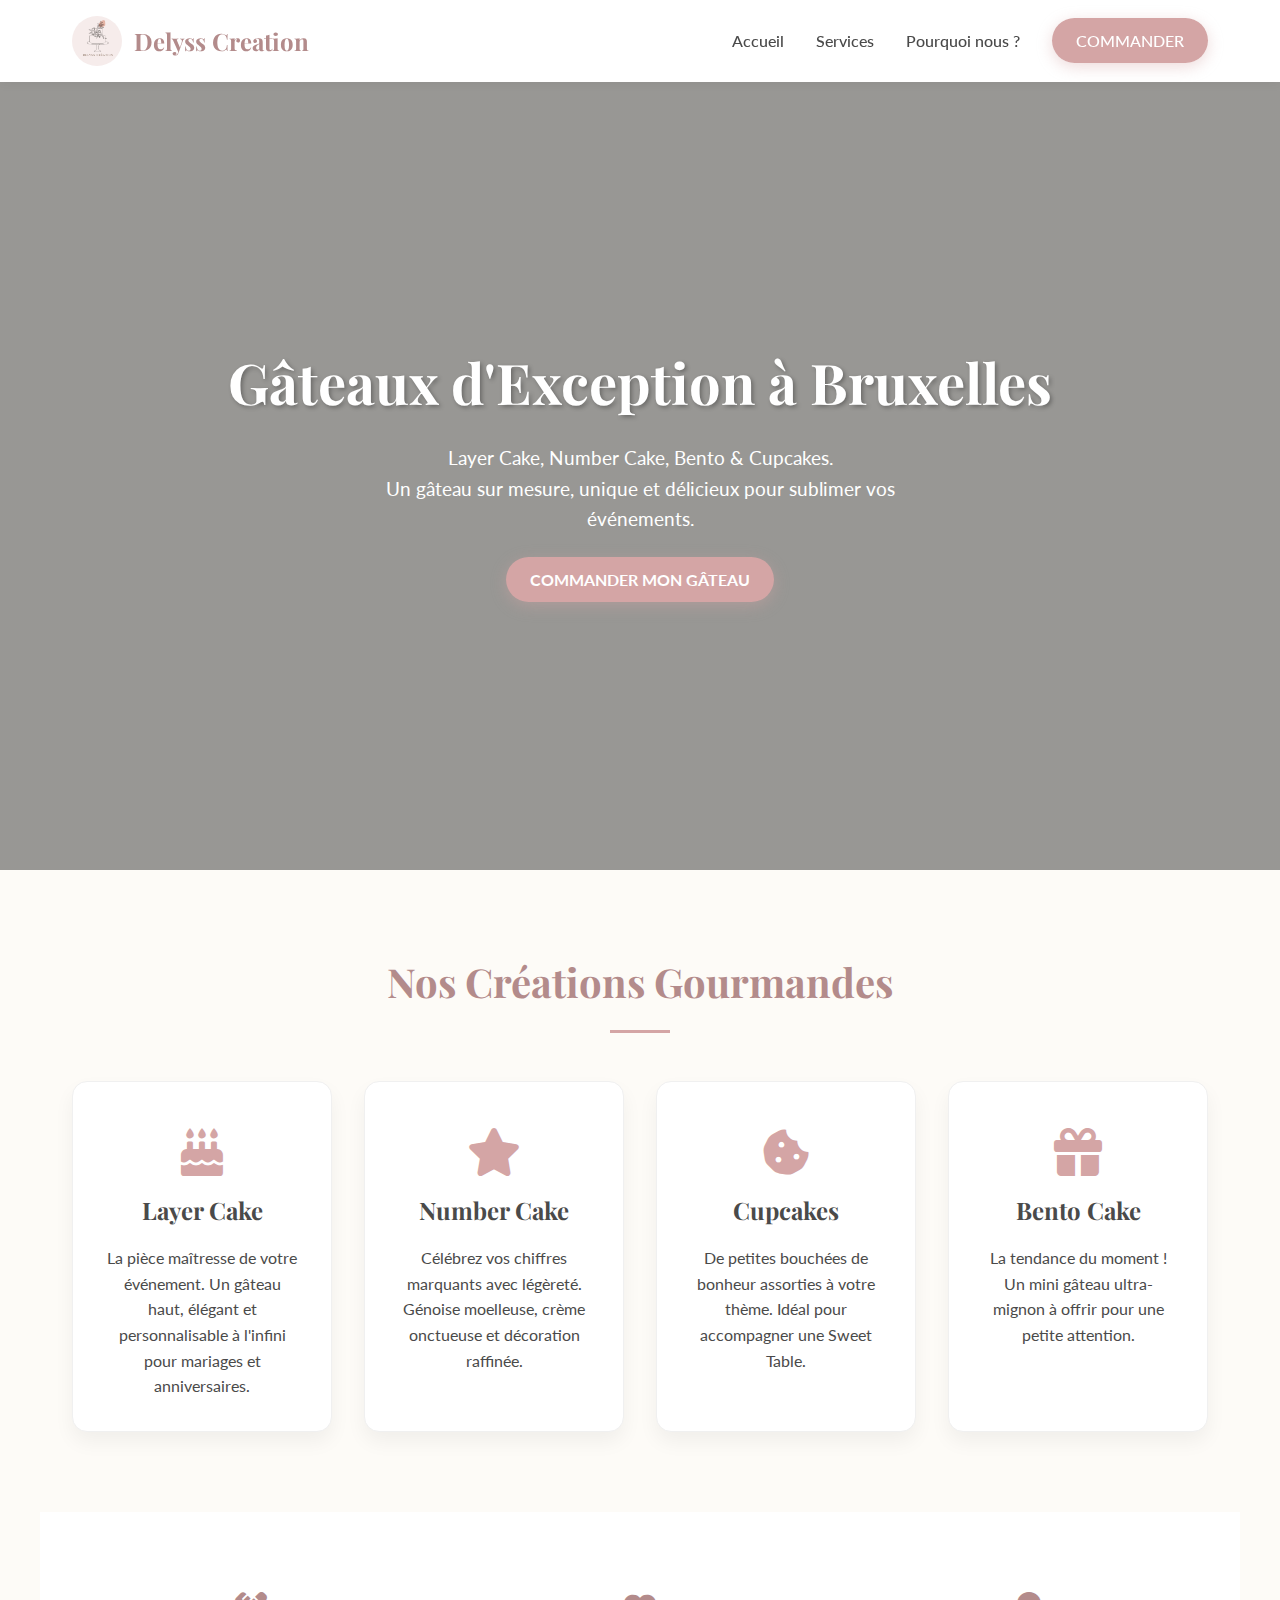
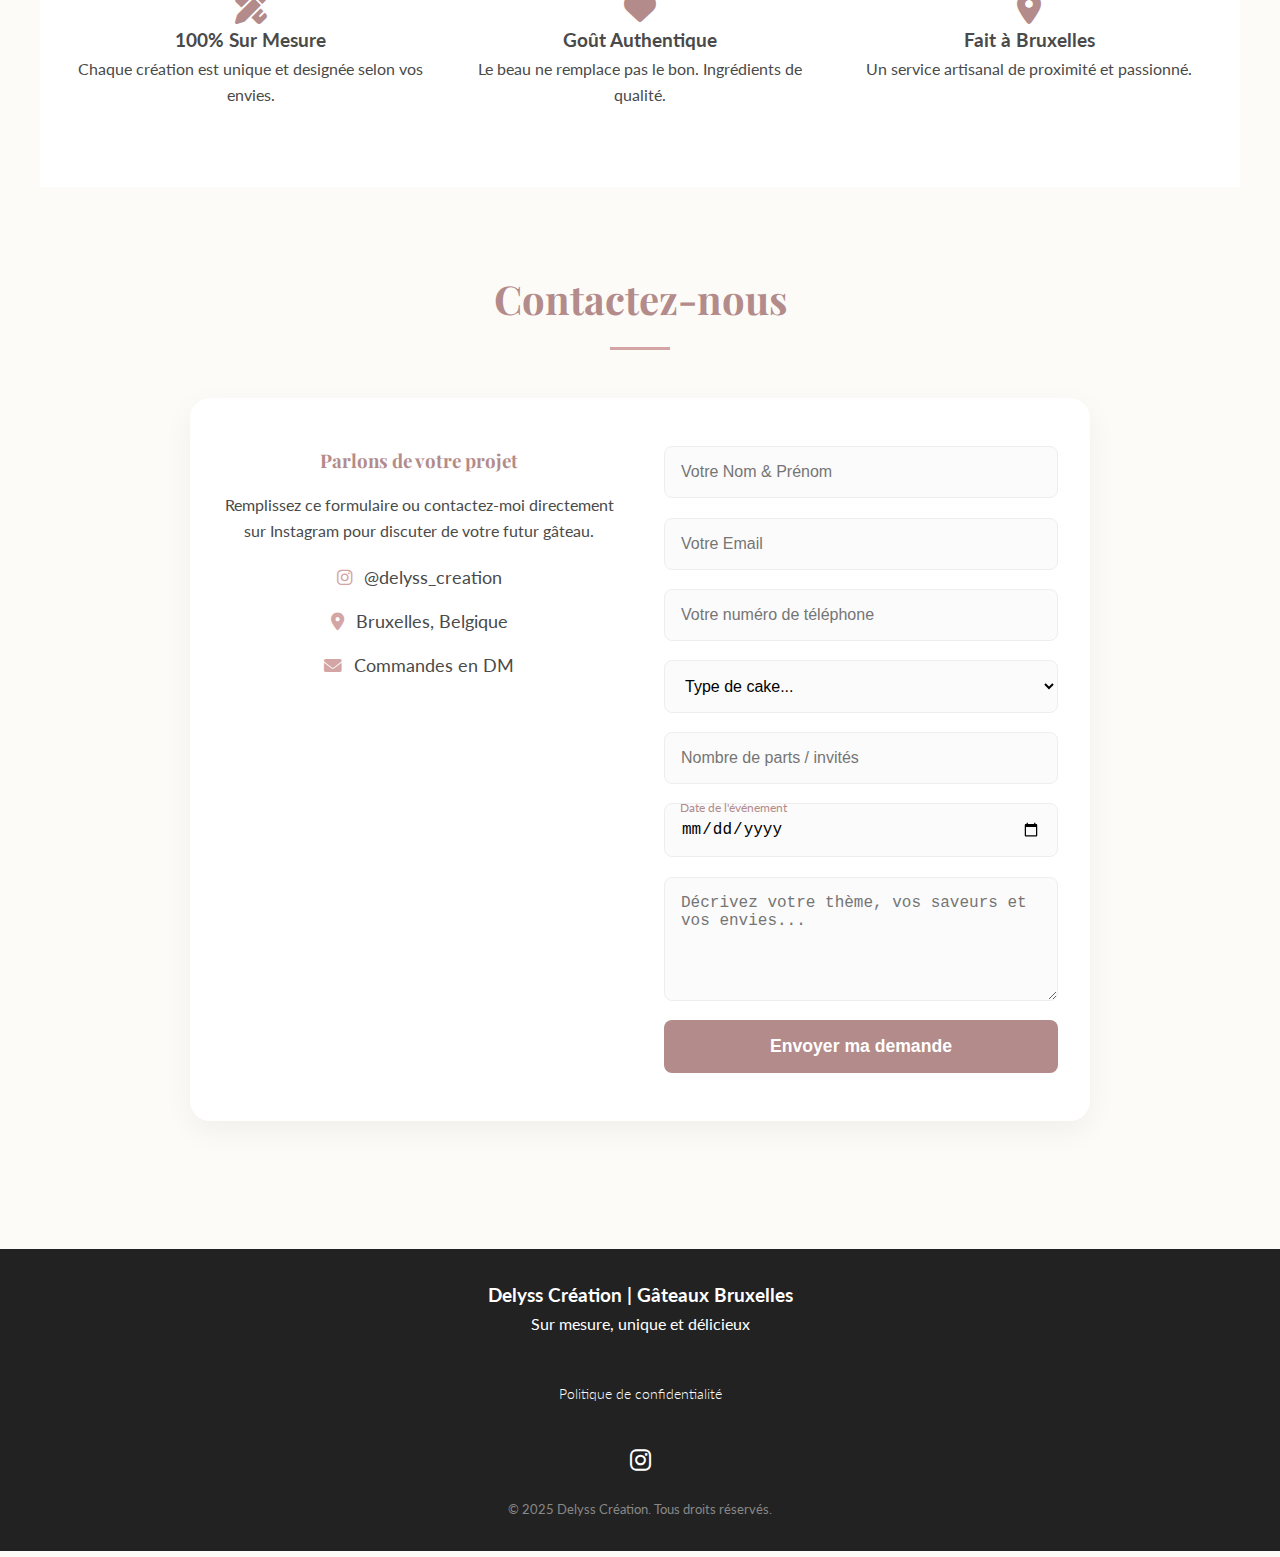
<file: index.html>
<!DOCTYPE html>
<html lang="fr">
<head>
    <meta charset="UTF-8">
    <meta name="viewport" content="width=device-width, initial-scale=1.0">
    <title>Delyss Création | Gâteaux sur Mesure à Bruxelles</title>
    <link href="https://fonts.googleapis.com/css2?family=Lato:wght@300;400;700&family=Playfair+Display:wght@400;700&display=swap"
          rel="stylesheet">
    <link rel="stylesheet" href="https://cdnjs.cloudflare.com/ajax/libs/font-awesome/6.0.0/css/all.min.css">
    <link rel="stylesheet" href="CSS/style.css">
    <link rel="icon" href="Img/DelyssCréation_Logo.jpg" type="image/png">
</head>
<body>
<header>
    <nav><a href="#accueil" class="logo"> <img src="Img/DelyssCréation_Logo.jpg" alt="Logo Delyss Création"> <span>Delyss Creation</span>
    </a>
        <div class="hamburger" onclick="toggleMenu()"><i class="fas fa-bars"></i></div>
        <ul class="nav-links" id="navLinks">
            <li><a href="#accueil">Accueil</a></li>
            <li><a href="#services">Services</a></li>
            <li><a href="#valeurs">Pourquoi nous ?</a></li>
            <li><a href="#contact" class="btn-cta">Commander</a></li>
        </ul>
    </nav>
</header>
<section id="accueil" class="hero">
    <div class="hero-content"><h1 class="hero-title">Gâteaux d'Exception à Bruxelles</h1>
        <p class="hero-subtitle">Layer Cake, Number Cake, Bento & Cupcakes. <br>Un gâteau sur mesure, unique et
            délicieux pour sublimer vos événements.</p>        <a href="#contact" class="btn-cta hero-btn">Commander mon
            gâteau</a></div>
</section>
<section id="services" class="section"><h2 class="section-title">Nos Créations Gourmandes</h2>
    <div class="services-grid">
        <div class="card">
            <div class="card-icon"><i class="fas fa-birthday-cake"></i></div>
            <h3>Layer Cake</h3>
            <p>La pièce maîtresse de votre événement. Un gâteau haut, élégant et personnalisable à l'infini pour
                mariages et anniversaires.</p></div>
        <div class="card">
            <div class="card-icon"><i class="fas fa-star"></i></div>
            <h3>Number Cake</h3>
            <p>Célébrez vos chiffres marquants avec légèreté. Génoise moelleuse, crème onctueuse et décoration
                raffinée.</p></div>
        <div class="card">
            <div class="card-icon"><i class="fas fa-cookie-bite"></i></div>
            <h3>Cupcakes</h3>
            <p>De petites bouchées de bonheur assorties à votre thème. Idéal pour accompagner une Sweet Table.</p></div>
        <div class="card">
            <div class="card-icon"><i class="fas fa-gift"></i></div>
            <h3>Bento Cake</h3>
            <p>La tendance du moment ! Un mini gâteau ultra-mignon à offrir pour une petite attention.</p></div>
    </div>
</section>
<section id="valeurs" class="section values">
    <div class="values-grid">
        <div class="value-item"><i class="fas fa-pencil-ruler"></i>
            <h3>100% Sur Mesure</h3>
            <p>Chaque création est unique et designée selon vos envies.</p></div>
        <div class="value-item"><i class="fas fa-heart"></i>
            <h3>Goût Authentique</h3>
            <p>Le beau ne remplace pas le bon. Ingrédients de qualité.</p></div>
        <div class="value-item"><i class="fas fa-map-marker-alt"></i>
            <h3>Fait à Bruxelles</h3>
            <p>Un service artisanal de proximité et passionné.</p></div>
    </div>
</section>
<section id="contact" class="section"><h2 class="section-title">Contactez-nous</h2>
    <div class="contact-container">
        <div class="contact-info"><h3>Parlons de votre projet</h3>
            <p>Remplissez ce formulaire ou contactez-moi directement sur Instagram pour discuter de votre futur
                gâteau.</p>
            <div class="info-item"><i class="fab fa-instagram"></i> <a href="https://www.instagram.com/delyss_creation"
                                                                       target="_blank">@delyss_creation</a></div>
            <div class="info-item"><i class="fas fa-map-marker-alt"></i> <span>Bruxelles, Belgique</span></div>
            <div class="info-item"><i class="fas fa-envelope"></i> <span>Commandes en DM</span></div>
        </div>
        <div class="contact-form">
            <form action="https://api.web3forms.com/submit" method="POST">

                <input type="hidden" name="access_key" value="55948a6b-a3b4-47f7-980a-64621deb6e60">

                <input type="hidden" name="subject" value="Nouvelle commande - Delyss Création">

                <input type="checkbox" name="botcheck" class="hidden" style="display: none;">

                <input type="text" name="nom" placeholder="Votre Nom & Prénom" required>
                <input type="email" name="email" placeholder="Votre Email" required>
                <input type="tel" name="téléphone" placeholder="Votre numéro de téléphone" required>

                <select name="type_gateau">
                    <option value="">Type de cake...</option>
                    <option value="Layer Cake">Layer Cake</option>
                    <option value="Number Cake">Number Cake</option>
                    <option value="Cupcakes">Cupcakes</option>
                    <option value="Bento Cake">Bento Cake</option>
                    <option value="Letter Cake">Letter Cake</option>
                    <option value="Wedding Cake">Wedding Cake</option>
                </select>

                <input type="number" name="parts" placeholder="Nombre de parts / invités">

                <div class="input-wrapper">
                    <input type="date" name="date_event" id="date_event" placeholder=" " required>
                    <label for="date_event">Date de l'événement</label>
                </div>

                <textarea name="message" rows="5" placeholder="Décrivez votre thème, vos saveurs et vos envies..."></textarea>

                <button type="submit">Envoyer ma demande</button>
            </form>
        </div>
    </div>
</section>
<footer><h3>Delyss Création | Gâteaux Bruxelles</h3>
    <p>Sur mesure, unique et délicieux</p>    <br>
    <div class="liens-legaux"><a href="RGPD/politique-confidentialite.html" target="_blank">Politique de
        confidentialité</a></div>
    <br> <a href="https://www.instagram.com/delyss_creation" target="_blank" class="social-link"><i
            class="fab fa-instagram"></i></a>
    <p style="font-size: 0.8rem; margin-top: 20px; color: #888;">© 2025 Delyss Création. Tous droits réservés.</p>
</footer>
<script src="JS/main.js"></script>
</body>
</html>
</file>
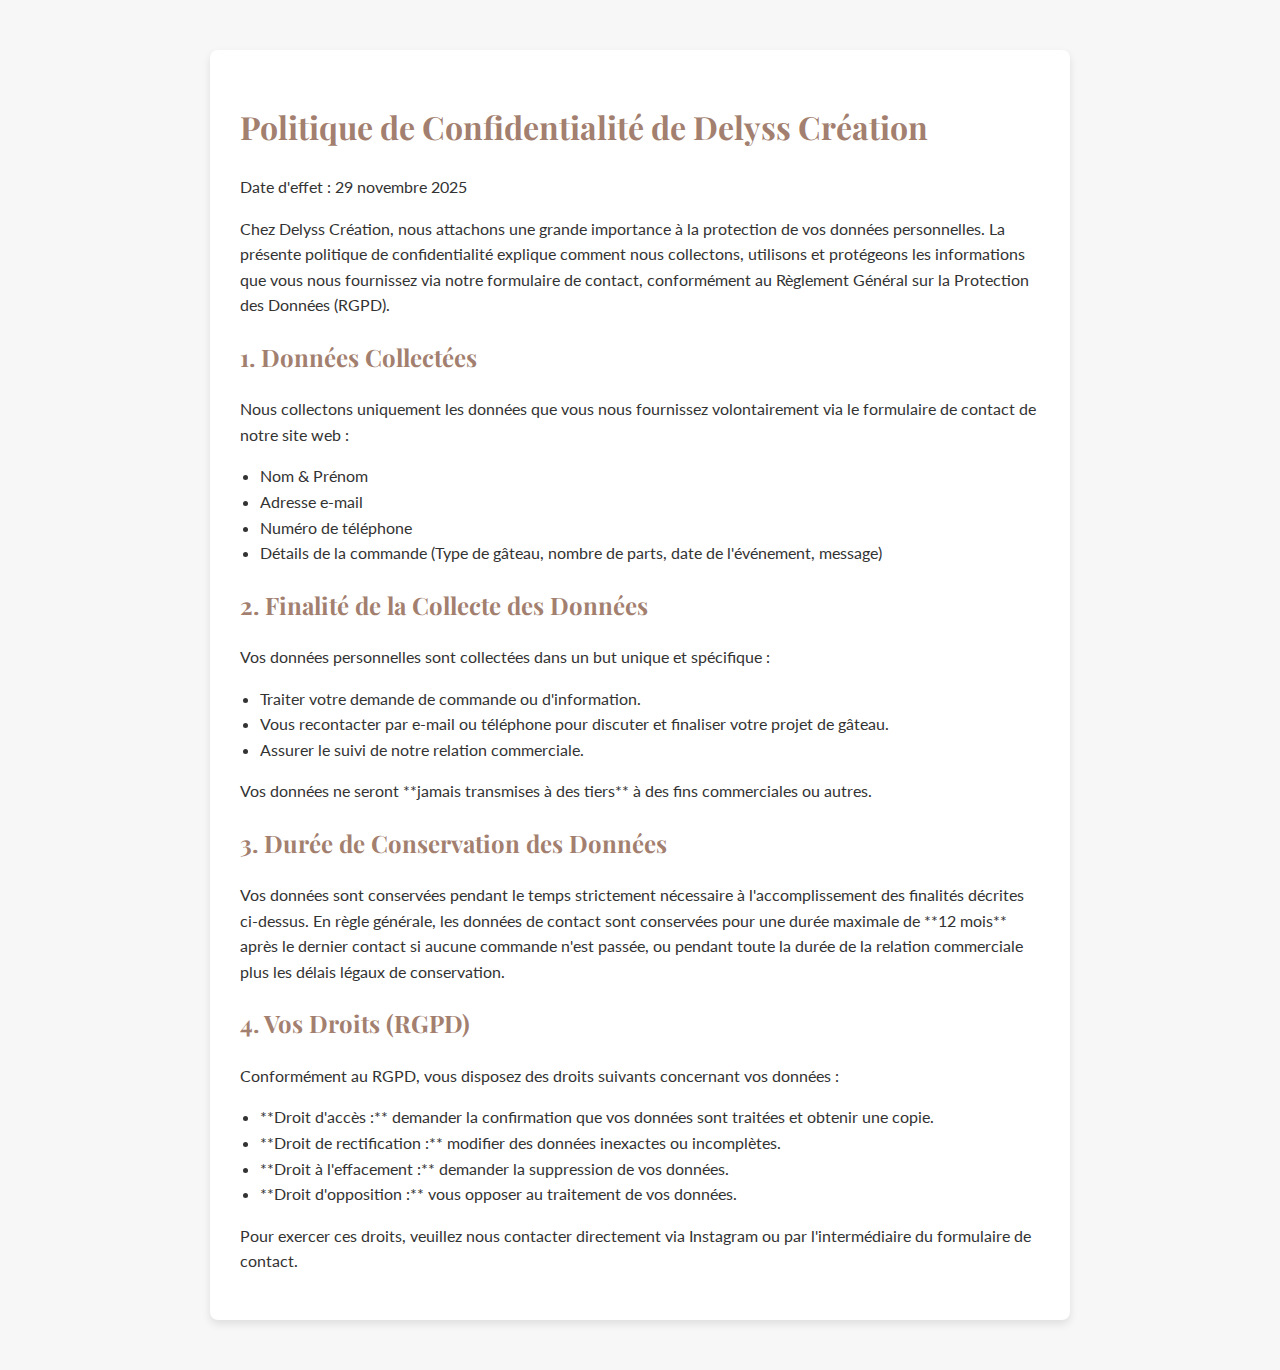
<file: RGPD/politique-confidentialite.html>
<!DOCTYPE html>
<html lang="fr">
<head>
    <meta charset="UTF-8">
    <meta name="viewport" content="width=device-width, initial-scale=1.0">
    <title>Politique de Confidentialité - Delyss Creation</title>
    <link href="https://fonts.googleapis.com/css2?family=Lato:wght@300;400;700&family=Playfair+Display:wght@400;700&display=swap" rel="stylesheet">
    <style>
        /* Un peu de style pour le corps du texte */
        body {
            font-family: 'Lato', sans-serif;
            color: #333;
            line-height: 1.6;
            margin: 0;
            padding: 0;
            background-color: #f7f7f7;
        }
        .container {
            max-width: 800px;
            margin: 50px auto;
            padding: 30px;
            background-color: white;
            border-radius: 8px;
            box-shadow: 0 4px 8px rgba(0,0,0,0.1);
        }
        h1, h2 {
            font-family: 'Playfair Display', serif;
            color: #A37F70;
        }
        ul {
            list-style-type: disc;
            padding-left: 20px;
        }
    </style>
</head>
<body>

<div class="container">
    <h1>Politique de Confidentialité de Delyss Création</h1>
    <p>Date d'effet : 29 novembre 2025</p>

    <p>Chez Delyss Création, nous attachons une grande importance à la protection de vos données personnelles. La présente politique de confidentialité explique comment nous collectons, utilisons et protégeons les informations que vous nous fournissez via notre formulaire de contact, conformément au Règlement Général sur la Protection des Données (RGPD).</p>

    <h2>1. Données Collectées</h2>
    <p>Nous collectons uniquement les données que vous nous fournissez volontairement via le formulaire de contact de notre site web :</p>
    <ul>
        <li>Nom & Prénom</li>
        <li>Adresse e-mail</li>
        <li>Numéro de téléphone</li>
        <li>Détails de la commande (Type de gâteau, nombre de parts, date de l'événement, message)</li>
    </ul>

    <h2>2. Finalité de la Collecte des Données</h2>
    <p>Vos données personnelles sont collectées dans un but unique et spécifique :</p>
    <ul>
        <li>Traiter votre demande de commande ou d'information.</li>
        <li>Vous recontacter par e-mail ou téléphone pour discuter et finaliser votre projet de gâteau.</li>
        <li>Assurer le suivi de notre relation commerciale.</li>
    </ul>

    <p>Vos données ne seront **jamais transmises à des tiers** à des fins commerciales ou autres.</p>

    <h2>3. Durée de Conservation des Données</h2>
    <p>Vos données sont conservées pendant le temps strictement nécessaire à l'accomplissement des finalités décrites ci-dessus. En règle générale, les données de contact sont conservées pour une durée maximale de **12 mois** après le dernier contact si aucune commande n'est passée, ou pendant toute la durée de la relation commerciale plus les délais légaux de conservation.</p>

    <h2>4. Vos Droits (RGPD)</h2>
    <p>Conformément au RGPD, vous disposez des droits suivants concernant vos données :</p>
    <ul>
        <li>**Droit d'accès :** demander la confirmation que vos données sont traitées et obtenir une copie.</li>
        <li>**Droit de rectification :** modifier des données inexactes ou incomplètes.</li>
        <li>**Droit à l'effacement :** demander la suppression de vos données.</li>
        <li>**Droit d'opposition :** vous opposer au traitement de vos données.</li>
    </ul>

    <p>Pour exercer ces droits, veuillez nous contacter directement via Instagram ou par l'intermédiaire du formulaire de contact.</p>
</div>

</body>
</html>
</file>
<file: CSS/style.css>
/* ==========================================================================
   VARIABLES & RESET
   ========================================================================== */
:root {
    --primary-color: #D4A5A5;
    --secondary-color: #B38B8B;
    --bg-color: #FDFBF7;
    --text-color: #4A4A4A;
    --white: #ffffff;
    --font-title: 'Playfair Display', serif;
    --font-body: 'Lato', sans-serif;
}

* {
    margin: 0;
    padding: 0;
    box-sizing: border-box;
}

body {
    font-family: var(--font-body);
    background-color: var(--bg-color);
    color: var(--text-color);
    line-height: 1.6;
}

a { text-decoration: none; color: inherit; transition: 0.3s; }
ul { list-style: none; }


/* ==========================================================================
   HEADER & NAVIGATION
   ========================================================================== */
header {
    background: var(--white);
    box-shadow: 0 2px 10px rgba(0,0,0,0.05);
    position: fixed;
    width: 100%;
    top: 0;
    z-index: 1000;
}

nav {
    max-width: 1200px;
    margin: 0 auto;
    padding: 1rem 2rem;
    display: flex;
    justify-content: space-between;
    align-items: center;
}

/* --- LOGO --- */
.logo {
    display: flex;
    align-items: center;
    gap: 12px;
    font-family: var(--font-title);
    font-size: 1.5rem;
    font-weight: 700;
    color: var(--secondary-color);
}

.logo img {
    height: 50px;
    width: auto;
    border-radius: 50%;
    object-fit: cover;
}

/* --- NAV LINKS --- */
.nav-links {
    display: flex;
    gap: 2rem;
}

.nav-links a {
    font-weight: 500;
    font-size: 1rem;
}

.nav-links a:hover {
    color: var(--primary-color);
}

.btn-cta {
    background: var(--primary-color);
    color: white;
    padding: 0.8rem 1.5rem;
    border-radius: 50px;
    font-weight: bold;
    text-transform: uppercase;
    box-shadow: 0 4px 15px rgba(212,165,165,0.4);
}

.btn-cta:hover {
    background: var(--secondary-color);
    transform: translateY(-2px);
}

/* Mobile menu icon */
.hamburger {
    display: none;
    cursor: pointer;
    font-size: 1.5rem;
}


/* ==========================================================================
   HERO SECTION
   ========================================================================== */
.hero {
    height: 90vh;
    margin-top: 60px;
    background: linear-gradient(rgba(0,0,0,0.4), rgba(0,0,0,0.4)),
    url('https://images.unsplash.com/photo-1535141192574-5d4897c12636?q=80&w=1920&auto=format&fit=crop');
    background-size: cover;
    background-position: center;
    display: flex;
    align-items: center;
    justify-content: center;
    text-align: center;
    color: white;
}

.hero-content h1 {
    font-family: var(--font-title);
    font-size: 3.5rem;
    margin-bottom: 1rem;
    text-shadow: 2px 2px 4px rgba(0,0,0,0.3);
}

.hero-content p {
    font-size: 1.2rem;
    max-width: 600px;
    margin: 0 auto 2rem;
}


/* ==========================================================================
   SECTIONS / SERVICES / VALUES
   ========================================================================== */
.section {
    padding: 5rem 2rem;
    max-width: 1200px;
    margin: 0 auto;
}

.section-title {
    text-align: center;
    font-family: var(--font-title);
    font-size: 2.5rem;
    color: var(--secondary-color);
    margin-bottom: 3rem;
    position: relative;
}

.section-title::after {
    content: '';
    display: block;
    width: 60px;
    height: 3px;
    background: var(--primary-color);
    margin: 1rem auto 0;
}

/* --- SERVICES GRID --- */
.services-grid {
    display: grid;
    grid-template-columns: repeat(auto-fit, minmax(250px, 1fr));
    gap: 2rem;
}

.card {
    background: var(--white);
    padding: 2rem;
    border-radius: 15px;
    text-align: center;
    border: 1px solid #f0f0f0;
    box-shadow: 0 10px 20px rgba(0,0,0,0.05);
    transition: 0.3s;
}

.card:hover {
    transform: translateY(-10px);
    box-shadow: 0 15px 30px rgba(0,0,0,0.1);
}

.card-icon {
    font-size: 3rem;
    color: var(--primary-color);
}

.card h3 {
    font-family: var(--font-title);
    font-size: 1.5rem;
    margin-bottom: 1rem;
}

/* --- VALUES --- */
.values {
    background: var(--white);
}

.values-grid {
    display: flex;
    flex-wrap: wrap;
    justify-content: space-around;
    gap: 2rem;
}

.value-item {
    flex: 1;
    min-width: 250px;
    text-align: center;
}

.value-item i {
    font-size: 2rem;
    color: var(--secondary-color);
}


/* ==========================================================================
   CONTACT SECTION
   ========================================================================== */
.contact-container {
    max-width: 900px;
    margin: 0 auto;
    padding: 3rem 2rem;
    background: white;
    border-radius: 20px;
    box-shadow: 0 10px 30px rgba(0,0,0,0.05);

    display: flex;
    flex-wrap: wrap;
    justify-content: center;
    gap: 3rem;
    text-align: center;
}

/* --- CONTACT INFO --- */
.contact-info {
    flex: 1;
    min-width: 280px;
}

.contact-info h3 {
    font-family: var(--font-title);
    color: var(--secondary-color);
    margin-bottom: 1rem;
}

.contact-info p {
    max-width: 400px;
    margin: 0 auto 20px;
}

.info-item {
    display: flex;
    justify-content: center;
    align-items: center;
    gap: 12px;
    font-size: 1.1rem;
    margin-bottom: 1rem;
}

.info-item i {
    color: var(--primary-color);
}

/* --- FORMULAIRE --- */
.contact-form {
    flex: 1;
    min-width: 280px;
}

form {
    display: flex;
    flex-direction: column;
    align-items: center;
    gap: 1.2rem;
}

input, select, textarea {
    width: 100%;
    max-width: 400px;
    padding: 1rem;
    border: 1px solid #eee;
    border-radius: 8px;
    background: #fbfbfb;
    font-size: 1rem;
}

input:focus, select:focus, textarea:focus {
    border-color: var(--primary-color);
    background: white;
    outline: none;
}

button[type="submit"] {
    width: 100%;
    max-width: 400px;
    background: var(--secondary-color);
    color: white;
    padding: 1rem;
    border: none;
    border-radius: 8px;
    font-size: 1.1rem;
    font-weight: bold;
    cursor: pointer;
}

button[type="submit"]:hover {
    background: var(--text-color);
}

.input-wrapper {
    position: relative;
    width: 100%;
    max-width: 400px;
}

.input-wrapper input {
    width: 100%;
    padding: 1rem;
    border-radius: 8px;
    border: 1px solid #eee;
    background: #fbfbfb;
    font-size: 1rem;
}

.input-wrapper label {
    position: absolute;
    top: 50%;
    left: 1rem;
    transform: translateY(-50%);
    color: #999;
    pointer-events: none;
    transition: 0.2s ease;
}

/* Quand l’utilisateur sélectionne une date */
.input-wrapper input:focus + label,
.input-wrapper input:not(:placeholder-shown) + label {
    top: 5px;
    font-size: 0.75rem;
    color: var(--secondary-color);
}


/* ==========================================================================
   FOOTER
   ========================================================================== */
footer {
    background: #222;
    color: white;
    text-align: center;
    padding: 2rem;
    margin-top: 3rem;
}

.social-link {
    color: white;
    font-size: 1.5rem;
    margin: 0 10px;
    transition: 0.3s;
}

.social-link:hover {
    color: var(--primary-color);
}


/* ==========================================================================
   RESPONSIVE
   ========================================================================== */
@media (max-width: 768px) {

    /* NAVIGATION */
    .nav-links {
        display: none;
        flex-direction: column;
        position: absolute;
        width: 100%;
        top: 70px;
        right: 0;
        background: white;
        text-align: center;
        padding: 1rem 0;
        box-shadow: 0 5px 10px rgba(0,0,0,0.05);
    }

    .nav-links.active {
        display: flex;
    }

    .hamburger {
        display: block;
    }

    .logo {
        font-size: 1.2rem;
        gap: 8px;
    }

    .logo img {
        height: 40px;
    }

    /* HERO */
    .hero-content h1 {
        font-size: 2.5rem;
    }

    /* CONTACT */
    .contact-container {
        padding: 2rem 1rem;
    }

    input, select, textarea,
    button[type="submit"] {
        max-width: 100%;
    }
}

/* ==========================================================================
   Styles pour le consentement dans le formulaire
   ========================================================================== */
.contact-form .consentement {
    display: flex;
    align-items: flex-start;
    margin-bottom: 20px;
    font-size: 0.9rem;
    line-height: 1.4;
    color: #555;
}

.contact-form .consentement input[type="checkbox"] {
    margin-top: 5px;
    margin-right: 10px;
    flex-shrink: 0;
    width: 16px;
    height: 16px;
    cursor: pointer;
}

/* Styles pour les liens légaux dans le footer */
footer .liens-legaux {
    margin: 20px 0 10px;
    display: flex;
    justify-content: center;
    align-items: center;
}

footer .liens-legaux a {
    color: #fff; /* Assurez-vous que la couleur est adaptée à votre footer */
    text-decoration: none;
    font-size: 0.9rem;
    font-weight: 300;
    padding: 0 10px;
}

footer .liens-legaux a:hover {
    text-decoration: underline;
}

footer .liens-legaux .separateur {
    color: #fff; /* Couleur du séparateur | */
    font-size: 0.9rem;
}
</file>
